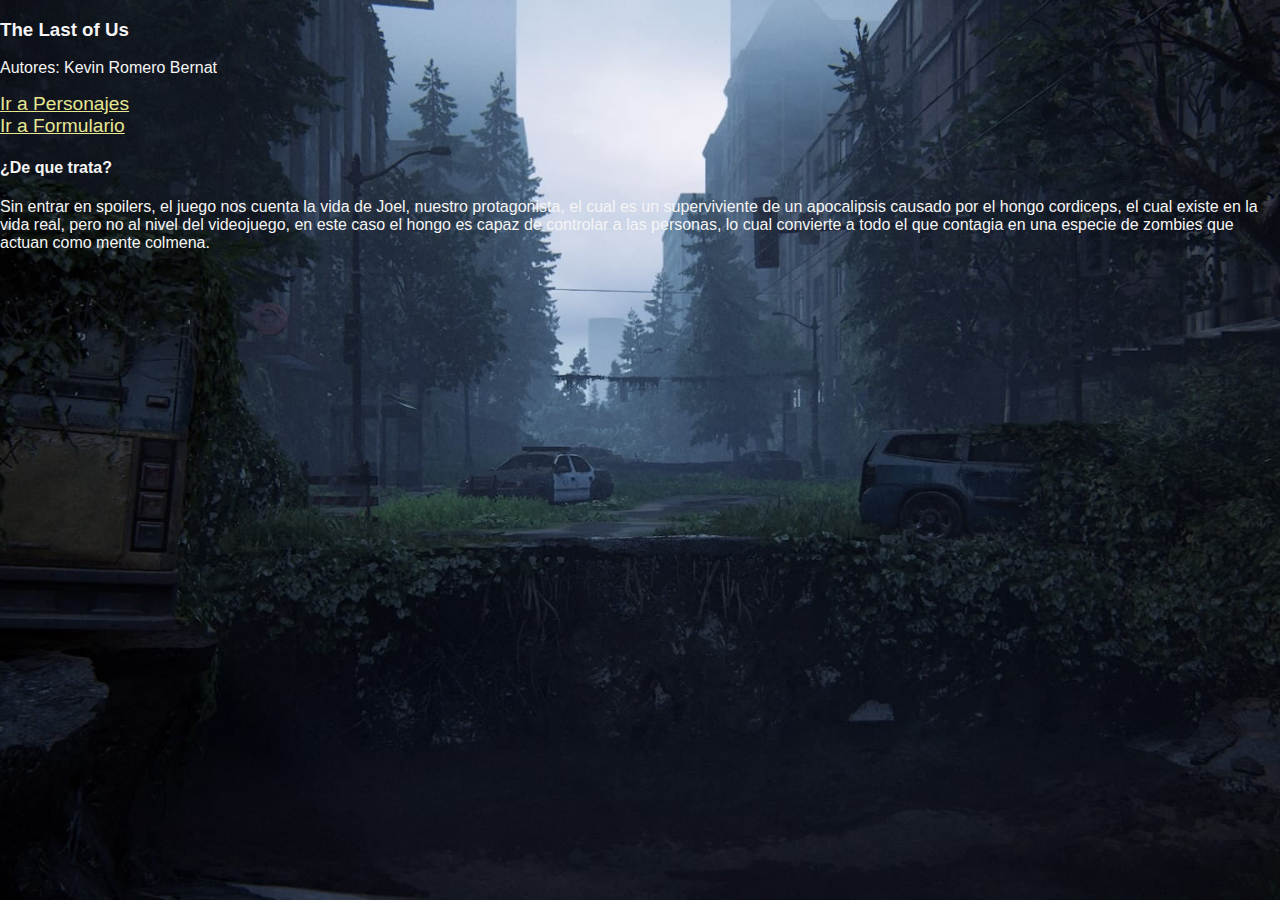
<file: Index.html>
<!DOCTYPE html>
<html lang="en">
<head>
    <meta charset="UTF-8">
    <meta name="viewport" content="width=device-width, initial-scale=1.0">
    <title>The Last of Us</title>
    <link rel="stylesheet" href="estilos.css">
</head>
<body>
    <header>
        <h3>The Last of Us</h3>
        <p>Autores: Kevin Romero Bernat</p>
    </header>

    <nav>
        <ul>
            <li><a href="Personajes.html">Ir a Personajes</a></li>
            <li><a href="Formulario.html">Ir a Formulario</a></li>
        </ul>
    </nav>

    <h4>¿De que trata?</h4>
    <p>Sin entrar en spoilers, el juego nos cuenta la vida de Joel, 
    nuestro protagonista, el cual es un superviviente de un apocalipsis 
    causado por el hongo cordiceps, el cual existe en la vida real, 
    pero no al nivel del videojuego, en este caso el hongo es capaz de
    controlar a las personas, lo cual convierte a todo el que contagia 
    en una especie de zombies que actuan como mente colmena. </p>
    
      

</body>
</html>
</file>
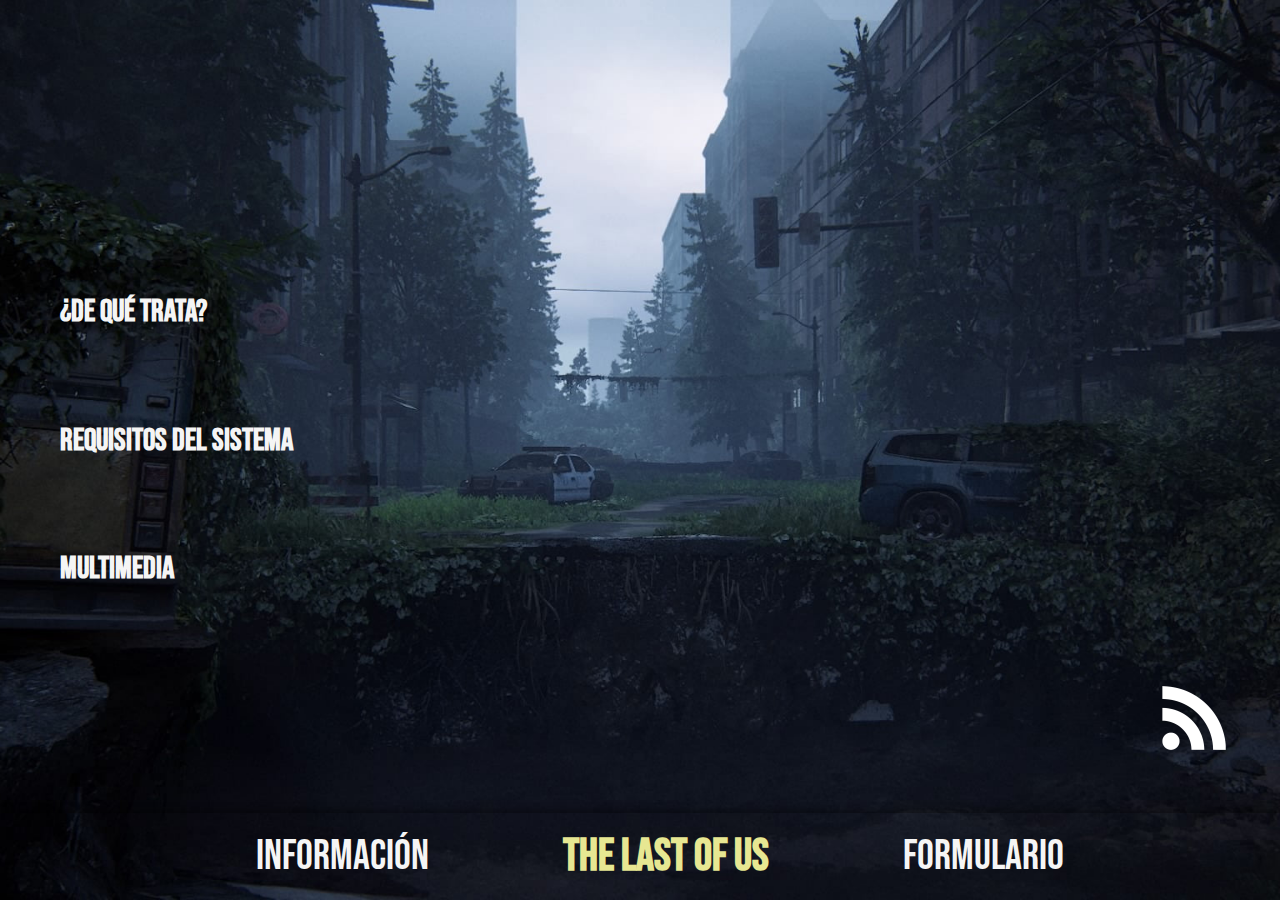
<file: index.html>
<!DOCTYPE html>
<html lang="es">
<head>
    <meta charset="UTF-8">
    <meta name="viewport" content="width=device-width, initial-scale=1.0">
    <title>The Last of Us</title>
    <link rel="stylesheet" href="estilos.css">
    <link href="https://fonts.googleapis.com/css2?family=Bebas+Neue&display=swap" rel="stylesheet">
    <link rel="alternate" type="application/rss+xml" title="RSS de mi pagina" href="feed.xml" />
</head>

<body>
    <div class="main-container">
        <header>
            <nav class="navbar">
                <a href="informacion.html" class="nav-link1">Información</a>
                <a href="index.html" class="nav-link active">The Last of Us</a>
                <a href="Formulario.html" class="nav-link">Formulario</a>
            </nav>
        </header>

        <main>
            <div class="RSS">
                <a href="feed.xml" target="_blank">
                    <img src="Multi/rss_icon.png" alt="RSS">
                </a>
            </div>
            

            <div id="details">
                <div id="trata">
                    <details>
                        <summary><h2><strong>¿De qué trata?</strong></h2></summary>
                        <p>
                            Sin entrar en <em>spoilers</em>, <strong>The Last of Us</strong> nos sumerge en un mundo devastado por una pandemia causada por el hongo <em>Cordyceps</em>. 
                            Este parásito, que en la vida real solo afecta a insectos, ha mutado en el universo del juego para infectar a los humanos, 
                            convirtiéndolos en criaturas agresivas sin control sobre sí mismas.
                        </p>
                
                        <p>
                            Nuestro protagonista, <a href="informacion.html#joel">Joel</a>, es un hombre marcado por la tragedia, que ha aprendido a sobrevivir en un entorno donde la sociedad ha colapsado 
                            y la ley del más fuerte es la única que impera. Su vida da un giro inesperado cuando se cruza con <a href="informacion.html#ellie">Ellie</a>, 
                            una joven que, a pesar de haber nacido en un mundo hostil, mantiene su espíritu rebelde y su curiosidad intacta.
                        </p>
                
                        <p>
                            Juntos deben atravesar ciudades en ruinas, enfrentarse a grupos de <del>inocentes</del> saqueadores, milicias despiadadas y, por supuesto, 
                            a los aterradores <strong>infectados</strong>, seres que han perdido por completo su humanidad.
                        </p>
                
                        <p>
                            Más allá de la acción y el peligro constante, la historia explora la <em>lucha por la supervivencia</em>, el peso del pasado y la conexión humana 
                            en un mundo donde la esperanza parece haber desaparecido.
                        </p>
                    </details>
                </div>

                <div id="requisitos">
                    <details>
                        <summary><h2><strong>Requisitos del sistema</strong></h2></summary>
                        <dl class = "requisitos">
                            <dt><strong>Procesador:</strong></dt>
                            <dd>Intel Core i7-8700K o AMD Ryzen 5 3600</dd>

                            <dt><strong>Tarjeta gráfica:</strong></dt>
                            <dd>NVIDIA GeForce RTX 3070 o AMD Radeon RX 6800</dd>

                            <dt><strong>Memoria:</strong></dt>
                            <dd>16 GB de RAM</dd>

                            <dt><strong>Sistema Operativo:</strong></dt>
                            <dd>Windows 10 64-bit</dd>

                            <dt><strong>Almacenamiento:</strong></dt>
                            <dd>100 GB de espacio disponible en disco duro</dd>
                        </dl>
                    </details>
                </div>

                <div id="multimedia">
                    <details>
                        <summary><h2><strong>Multimedia</strong></h2></summary>

                        <h3><strong>Tráiler oficial</strong></h3>

                        <!-- frameborder esta obsoleto, lo corregire con css en la entrega siguiente-->
                        <div class="video_youtube">
                            <iframe width="400" height="250" src="https://www.youtube.com/embed/CxVyuE2Nn_w" 
                            frameborder="0" allow="accelerometer; autoplay; encrypted-media; gyroscope; picture-in-picture" allowfullscreen></iframe>
                        </div>

            
                        <div class="audio">
                            <audio controls loop>
                                <source src="Multi/TLOU-Song.mp3" type="audio/mpeg">
                                Tu navegador no soporta el elemento de audio.
                            </audio>
                        </div>
                        
                    </details>
                </div>

            </div>
                
        </main>
    </div>
</body>
</html>
<script>
    document.querySelectorAll('details').forEach(detail => {
        detail.addEventListener('click', () => {
            // Cierra todos los detalles excepto el actual
            document.querySelectorAll('details').forEach(otherDetail => {
                if (otherDetail !== detail) {
                    otherDetail.removeAttribute('open');
                }
            });
        });
    });
</script>
</file>
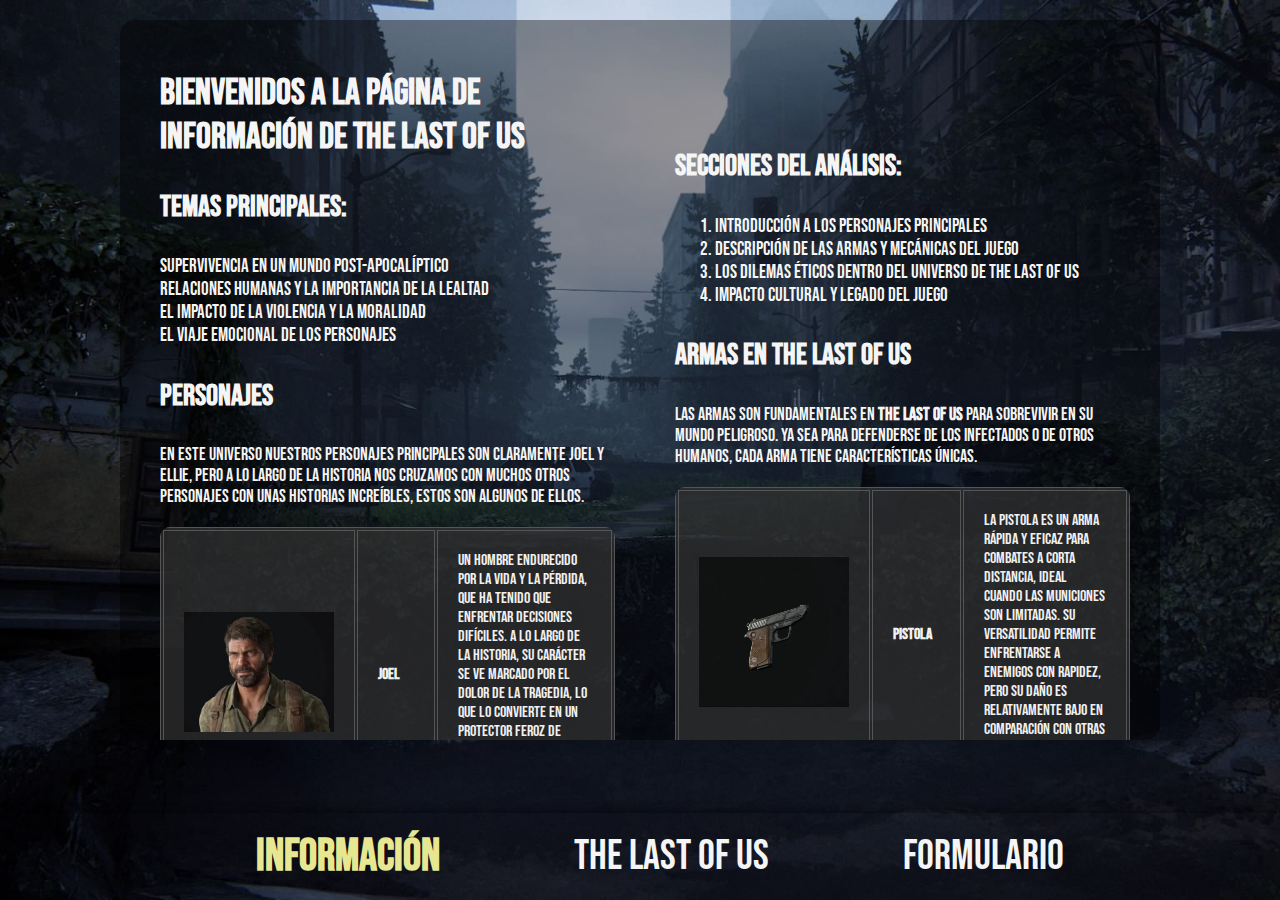
<file: informacion.html>
<!DOCTYPE html>
<html lang="es">
<head>
    <meta charset="UTF-8">
    <meta name="viewport" content="width=device-width, initial-scale=1.0">
    <title>Información</title>
    <link rel="stylesheet" href="estilos.css">
    <link href="https://fonts.googleapis.com/css2?family=Bebas+Neue&display=swap" rel="stylesheet">
</head>
<body>
    <div class="titulo">
        <header>
            <nav class="navbar">
                <a href="informacion.html" class="nav-link active">Información</a>
                <a href="index.html" class="nav-tittle">The Last of Us</a>
                <a href="Formulario.html" class="nav-link">Formulario</a>
            </nav>            
        </header>
    </div>

    <!-- Main container -->
    <div class="main">
        <!-- Left section -->
        <div class="left">
            <!-- Texto introductorio -->
            <div class="intro">
                <h2>Bienvenidos a la página de información de The Last of Us</h2>
            </div>

            <!-- Temas principales -->
            <div class="temas">
                <h3>Temas principales:</h3>
                <ul>
                    <li>Supervivencia en un mundo post-apocalíptico</li>
                    <li>Relaciones humanas y la importancia de la lealtad</li>
                    <li>El impacto de la violencia y la moralidad</li>
                    <li>El viaje emocional de los personajes</li>
                </ul>
            </div>

            <!-- Información sobre personajes -->
            <div class="info-personajes">
                <h3>Personajes</h3>
                <p>
                    En este universo nuestros personajes principales son claramente Joel y Ellie,
                    pero a lo largo de la historia nos cruzamos con muchos otros personajes
                    con unas historias increíbles, estos son algunos de ellos.
                </p>
            </div>

            <!-- Tabla de personajes -->
            <div class="tabla_personajes">
                <table>
                    <tr>
                        <td><a href="https://thelastofus.fandom.com/wiki/Joel" target="_blank"><img src="Multi/Personajes/Joel.webp" alt="Joel" width="150"></a></td>
                        <td><strong>Joel</strong></td>
                        <td>Un hombre endurecido por la vida y la pérdida, que ha tenido que enfrentar decisiones difíciles. A lo largo de la historia, su carácter se ve marcado por el dolor de la tragedia, lo que lo convierte en un protector feroz de Ellie. Su evolución es uno de los puntos clave de la narrativa.</td>
                    </tr>
                    <tr>
                        <td><a href="https://thelastofus.fandom.com/wiki/Ellie" target="_blank"><img src="Multi/Personajes/Ellie.webp" alt="Ellie" width="150"></a></td>
                        <td><strong>Ellie</strong></td>
                        <td>Una joven valiente que ha crecido en un mundo peligroso, aprendiendo a luchar y sobrevivir desde temprana edad. A lo largo del juego, Ellie se enfrenta a momentos de vulnerabilidad y fortaleza, lo que la convierte en un personaje complejo y entrañable para los jugadores.</td>
                    </tr>
                    <tr>
                        <td><a href="https://thelastofus.fandom.com/wiki/Tess" target="_blank"><img src="Multi/Personajes/Tess.webp" alt="Tess" width="150"></a></td>
                        <td><strong>Tess</strong></td>
                        <td>Aliada de Joel, Tess es una mujer fuerte y decidida que ha sido testigo de las brutalidades del mundo post-apocalíptico. Su relación con Joel es complicada pero profunda, y juega un papel crucial al principio de la historia.</td>
                    </tr>
                    <tr>
                        <td><a href="https://thelastofus.fandom.com/wiki/Bill" target="_blank"><img src="Multi/Personajes/Bill.webp" alt="Bill" width="150"></a></td>
                        <td><strong>Bill</strong></td>
                        <td>Un superviviente desconfiado y paranoico que se ha aislado en su propia fortaleza. Aunque inicialmente parece un personaje difícil, su relación con Joel y Ellie revela más capas de su carácter y motivaciones, mostrando su lado más humano.</td>
                    </tr>
                    <tr>
                        <td><a href="https://thelastofus.fandom.com/wiki/Tommy" target="_blank"><img src="Multi/Personajes/Tommy.webp" alt="Tommy" width="150"></a></td>
                        <td><strong>Tommy</strong></td>
                        <td>El hermano menor de Joel, quien sigue un camino diferente al de su hermano. A lo largo de la historia, su relación con Joel se ve marcada por la distancia y el conflicto, pero también por la esperanza de un futuro mejor.</td>
                    </tr>
                </table>
            </div>
        </div>

        <!-- Right section -->
        <div class="right">
            <!-- Secciones del análisis -->
            <div class="secciones">
                <h3>Secciones del análisis:</h3>
                <ol>
                    <li>Introducción a los personajes principales</li>
                    <li>Descripción de las armas y mecánicas del juego</li>
                    <li>Los dilemas éticos dentro del universo de The Last of Us</li>
                    <li>Impacto cultural y legado del juego</li>
                </ol>
            </div>

            <!-- Información sobre armas -->
            <div class="info-armas">
                <h3>Armas en The Last of Us</h3>
                <p>
                    Las armas son fundamentales en <strong>The Last of Us</strong> para sobrevivir en su mundo peligroso. Ya sea para defenderse de los infectados o de otros humanos, cada arma tiene características únicas.
                </p>
            </div>

            <!-- Tabla de armas -->
            <div class="tabla_armas">
                <table>
                    <tr>
                        <td><a href="https://thelastofus.fandom.com/wiki/Pistol" target="_blank"><img src="Multi/Armas/Pistola.webp" alt="Pistola" width="150"></a></td>
                        <td><strong>Pistola</strong></td>
                        <td>La pistola es un arma rápida y eficaz para combates a corta distancia, ideal cuando las municiones son limitadas. Su versatilidad permite enfrentarse a enemigos con rapidez, pero su daño es relativamente bajo en comparación con otras armas.</td>
                    </tr>
                    <tr>
                        <td><a href="https://thelastofus.fandom.com/wiki/Shotgun" target="_blank"><img src="Multi/Armas/Escopeta.webp" alt="Escopeta" width="150"></a></td>
                        <td><strong>Escopeta</strong></td>
                        <td>Potente en corto alcance, perfecta para eliminar infectados y humanos con facilidad. Su gran poder de disparo puede desintegrar a los enemigos de un solo golpe, pero su lentitud al recargar y su efectividad limitada a corta distancia hacen que deba usarse con estrategia.</td>
                    </tr>
                    <tr>
                        <td><a href="https://thelastofus.fandom.com/wiki/Bow" target="_blank"><img src="Multi/Armas/Arco.webp" alt="Arco" width="150"></a></td>
                        <td><strong>Arco</strong></td>
                        <td>Arma silenciosa y precisa, ideal para ataques a larga distancia. El arco permite cazar o eliminar enemigos sin atraer la atención de otros, aunque requiere habilidad para acertar a los blancos en movimiento.</td>
                    </tr>
                    <tr>
                        <td><a href="https://thelastofus.fandom.com/wiki/Explosive_Weapon" target="_blank"><img src="Multi/Armas/Bomba.webp" alt="Bomba" width="150"></a></td>
                        <td><strong>Bombas</strong></td>
                        <td>Explosivos que causan gran daño en área, útiles para eliminar grupos de enemigos o crear distracciones. Son esenciales en situaciones de alta presión, pero su uso debe ser cuidadosamente planeado para no dañar al propio jugador.</td>
                    </tr>
                </table>
            </div>
        </div>
    </div>
</body>
</html>
</file>
<file: estilos.css>
/* -------------------------------------------------- */
/*                Estilos Generales                  */
/* -------------------------------------------------- */

html, body {
    margin: 0;
    padding: 0;
    height: 100%;
    font-family: 'Bebas Neue', sans-serif;
    overflow: hidden;
    color: whitesmoke;
    background-image: url('Multi/wallpaperflare.com_wallpaper\ \(2\).jpg');
    background-size: cover;
    background-position: center;
    background-attachment: fixed;
}
a {
    color: #e7e792;
}
a:visited {
    color: #e7e792; /* Asegura que el color no cambie después de haber sido visitado */
}

/* -------------------------------------------------- */
/*               Estilos de la Navbar                 */
/* -------------------------------------------------- */

.navbar {
    display: flex;
    justify-content: center;
    gap: 100px;
    align-items: center;
    padding: 10px 20px;
    position: absolute;
    bottom: 0;
    left: 0;
    width: 100%;
    z-index: 10;
    box-shadow: 0 -4px 6px rgba(0, 0, 0, 0.3);
    background-color: transparent;
}

.navbar a {
    text-decoration: none;
    color: whitesmoke;
    font-size: 2.6rem;
    padding: 5px 15px;
    border: 2px solid transparent;
    transition: all 0.3s ease;
    position: relative;
    text-transform: uppercase;
}

.navbar a:hover {
    color: #fff;
}

.navbar a:before {
    content: "";
    position: absolute;
    inset: calc(100% - 3px) 0 0 0;
    background: #e7e792;
    scale: 0 1;
    transition: .3s, translate 0s .3s;
}

.navbar a:hover:before {
    scale: 1;
    translate: 0;
    transition: .3s;
}

.navbar a:hover ~ a:before {
    translate: 100% 0;
    transition: .2s .2s, scale 0s .4s;
}

.navbar a:hover ~ a:before {
    translate: -100% 0;
    transition: .2s .2s, scale 0s .4s;
}

.nav-title {
    font-size: 2rem;
    font-weight: bold;
}

.navbar a.active {
    font-size: 2.8rem;
    font-weight: bold;
    color: #e7e792;
}

/* -------------------------------------------------- */
/*                Estilos de la Estructura           */
/* -------------------------------------------------- */

.main {
    display: flex;
    justify-content: space-between;
    max-height: 80vh;
    overflow-y: auto;
    padding-right: 10px;
    padding-left: 20px;
    margin-top: 20px;
    margin-bottom: 120px;
    margin-right: 120px;
    margin-left: 120px;
    background-color: rgba(0, 0, 0, 0.4);
    border-radius: 15px;
}

.main h2 {
    font-size: 2.3rem;
    margin-bottom: 20px;
}

.main h3 {
    font-size: 1.9rem;
}

.main p {
    font-size: 1.1rem;
    margin-bottom: 20px;
}

/* Redondear la barra de desplazamiento */
.main::-webkit-scrollbar {
    width: 12px;
}

.main::-webkit-scrollbar-thumb {
    background-color: #e7e792;
    border-radius: 10px;
}

.main::-webkit-scrollbar-track {
    background: #f1f1f1;
    border-radius: 10px;
}

/* -------------------------------------------------- */
/*                  Estilos para el Video            */
/* -------------------------------------------------- */

.video_youtube {
    display: flex;
    justify-content: flex-end;
    width: 99%;
    height: 55%;
}

.video_youtube details {
    position: relative;
}

.video_youtube details[open] iframe {
    position: absolute;
    top: 10%;
    left: -460%;
    width: 400px;
    height: 250px;
    background: black;
    z-index: 10;
}

/* -------------------------------------------------- */
/*                 Estilos de los Detalles           */
/* -------------------------------------------------- */

#details {
    display: flex;
    flex-direction: column;
    align-items: flex-start;
    justify-content: center;
    height: 100vh;
    padding-left: 50px;
    position: absolute;
    left: 0;
    top: 50%;
    transform: translateY(-50%);
}

/* Efecto de hover para los detalles */
details {
    display: flex;
    flex-direction: row;
    margin-bottom: 20px;
    width: 100%;
    position: relative;
    cursor: pointer;
}
details summary {
    flex: 0 0 auto;
    list-style: none;
    font-size: 1.3rem;
    padding: 10px;
    position: relative;
    text-transform: uppercase;
    color: whitesmoke;
    transition: color 0.3s ease;
}

/* Color details p */
details p {
    color: whitesmoke;
}

/* Barra debajo del summary en hover */
details summary:before {
    content: "";
    position: absolute;
    bottom: 20px;
    left: 0;
    width: 100%;
    height: 3px;
    background: #e7e792;
    transform: scaleX(0);
    transform-origin: bottom right;
    transition: transform 0.3s ease;
}

details summary:hover:before {
    transform: scaleX(1);
    transform-origin: bottom left;
}

/* Cambio de color en hover */
details summary:hover {
    color: #fff;
}

details[open] summary:before {
    transform: scaleX(1);
    transform-origin: bottom left;
}
/* color linea */
details[open] summary {
    color: #e7e792;
}

details[open] > *:not(summary) {
    position: relative;
    left: 3%;
    padding: 10px;
    width: 30%;
    min-width: 400px;
    max-height: 400px;
    overflow-y: auto;
    background-color: transparent;
    margin-left: 20px;
    overflow: visible;
}

details p, details dl {
    margin: 0;
    padding: 0;
    font-size: 1.2rem;
}

details h3
{
    font-size: 1.8rem;
}




/* -------------------------------------------------- */
/*                 Estilos para las Tablas            */
/* -------------------------------------------------- */

.tablas {
    display: flex;
    justify-content: space-between;
    gap: 20px;
}

.tabla_personajes, .tabla_armas {
    width: 100%;
    border-collapse: collapse;
    background-color: rgba(51, 51, 51, 0.7);
    border-radius: 10px;
    overflow: hidden;
}

table {
    width: 100%;
    color: #f0f0f0;
}

td {
    padding: 20px;
    text-align: left;
    vertical-align: middle;
}

.img-cell img {
    border-radius: 8px;
    max-width: 100%;
    height: auto;
}

.name {
    font-family: 'Bebas Neue', sans-serif;
    font-size: 1.2em;
    color: #fff;
    text-transform: uppercase;
}

.description {
    font-size: 1em;
    line-height: 1.5;
    color: #ccc;
    max-width: 600px;
}

tr:hover {
    background-color: #444;
}

/* Bordes de la tabla */
table, th, td {
    border: 1px solid #555;
}

/* -------------------------------------------------- */
/*                    Estilos de Listas               */
/* -------------------------------------------------- */

ul, ol {
    font-size: 1.2rem;
}

/* -------------------------------------------------- */
/*                  Estilos para las Secciones       */
/* -------------------------------------------------- */

.left, .right {
    flex: 1;
    padding: 20px;
    max-width: 48%;
}

.left {
    margin-right: 10px;
}

.right {
    flex: 1;
    padding: 20px;
    max-width: 48%;
    margin-left: 10px;
    margin-top: 78px;
}
/* -------------------------------------------------- */
/*                Estilos para el Formulario          */
/* -------------------------------------------------- */

#Formulario {
    display: flex;
    justify-content: center;
    align-items: center;
    height: 100vh;
    padding: 20px;
    border-radius: 15px;
    max-width: 800px;
    margin: 0 auto;
    margin: -70px auto 50px;
}

/* Formulario - Estilo general */
form {
    width: 100%;
    background-color: rgba(51, 51, 51, 0.4);
    padding: 30px;
    border-radius: 10px;
    box-shadow: 0 4px 6px rgba(0, 0, 0, 0.4);
}

ul {
    list-style: none;
    padding: 0;
    margin: 0;
}

.form-item {
    margin-bottom: 20px;
}

.form-item label {
    display: block;
    font-size: 1.2rem;
    color: whitesmoke;
    margin-bottom: 5px;
}

.form-item input,
.form-item select,
.form-item textarea {
    width: 100%;
    padding: 10px;
    font-size: 1rem;
    border-radius: 5px;
    border: 2px solid #555;
    background-color: #333;
    color: whitesmoke;
    transition: border-color 0.3s ease;
}

.form-item input:focus,
.form-item select:focus,
.form-item textarea:focus {
    border-color: #e7e792; /* Color de foco */
    outline: none;
}

button[type="submit"] {
    background-color: #e7e792;
    color: #333;
    font-size: 1.2rem;
    padding: 10px 20px;
    border: none;
    border-radius: 5px;
    cursor: pointer;
    transition: background-color 0.3s ease;
    width: 100%;
    margin-top: 10px;
}

button[type="submit"]:hover {
    background-color: #e4e462;
}

button[type="submit"]:focus {
    outline: none;
}

textarea {
    resize: vertical;
}

/* -------------------------------------------------- */
/*                Estilo de los campos de entrada    */
/* -------------------------------------------------- */
input, select, textarea {
    font-size: 1rem;
    padding: 10px;
    margin-top: 5px;
}

/* -------------------------------------------------- */
/*                Estilo de los botones              */
/* -------------------------------------------------- */
button[type="submit"] {
    background-color: #e7e792;
    color: #333;
    font-size: 1.2rem;
    padding: 10px 20px;
    border-radius: 5px;
    border: none;
    cursor: pointer;
    transition: background-color 0.3s ease;
}

button[type="submit"]:hover {
    background-color: #ebeb62;
}
/* -------------------------------------------------- */
/*               Estilos para los Requisitos          */
/* -------------------------------------------------- */

.requisitos {
    list-style: none;
    padding: 0;
    margin: 0;
    font-size: 1.2rem;
    display: grid;
    grid-template-columns: 1fr 2fr;
    gap: 20px;
    margin-top: 20px;
    background-color: ;
}

.requisitos dt {
    font-weight: bold;
    color: #e7e792;
}

.requisitos dd {
    margin-left: 20px;
    color: #ccc;
}

/* Diseño de la lista para que se vea ordenada y clara */
.requisitos dt, .requisitos dd {
    padding: 5px 0;
}

/* Resaltar los requisitos */
.requisitos dt {
    font-size: 1.4rem;
    text-transform: uppercase;
}

.requisitos dd {
    font-size: 1.2rem;
    line-height: 1.6;
    padding-left: 0px;
    color: whitesmoke;
}

/* Para que no se vean tan pegados */
.requisitos dd:last-child {
    margin-bottom: 20px;
}

.RSS {
    position: fixed;  /* La deja fija en pantalla */
    bottom: 15%;  /* Distancia desde abajo */
    left: 90%;  /* Distancia desde la izquierda */
    padding: 10px;  /* Espaciado interno */
    border-radius: 8px;  /* Bordes redondeados */
}
.RSS a img {
    transition: transform 0.3s ease, filter 0.3s ease;
}

.RSS a:hover img {
    transform: scale(1.2);
    filter: brightness(1.2);
}

.RSS a {
    display: inline-block;
}
</file>
